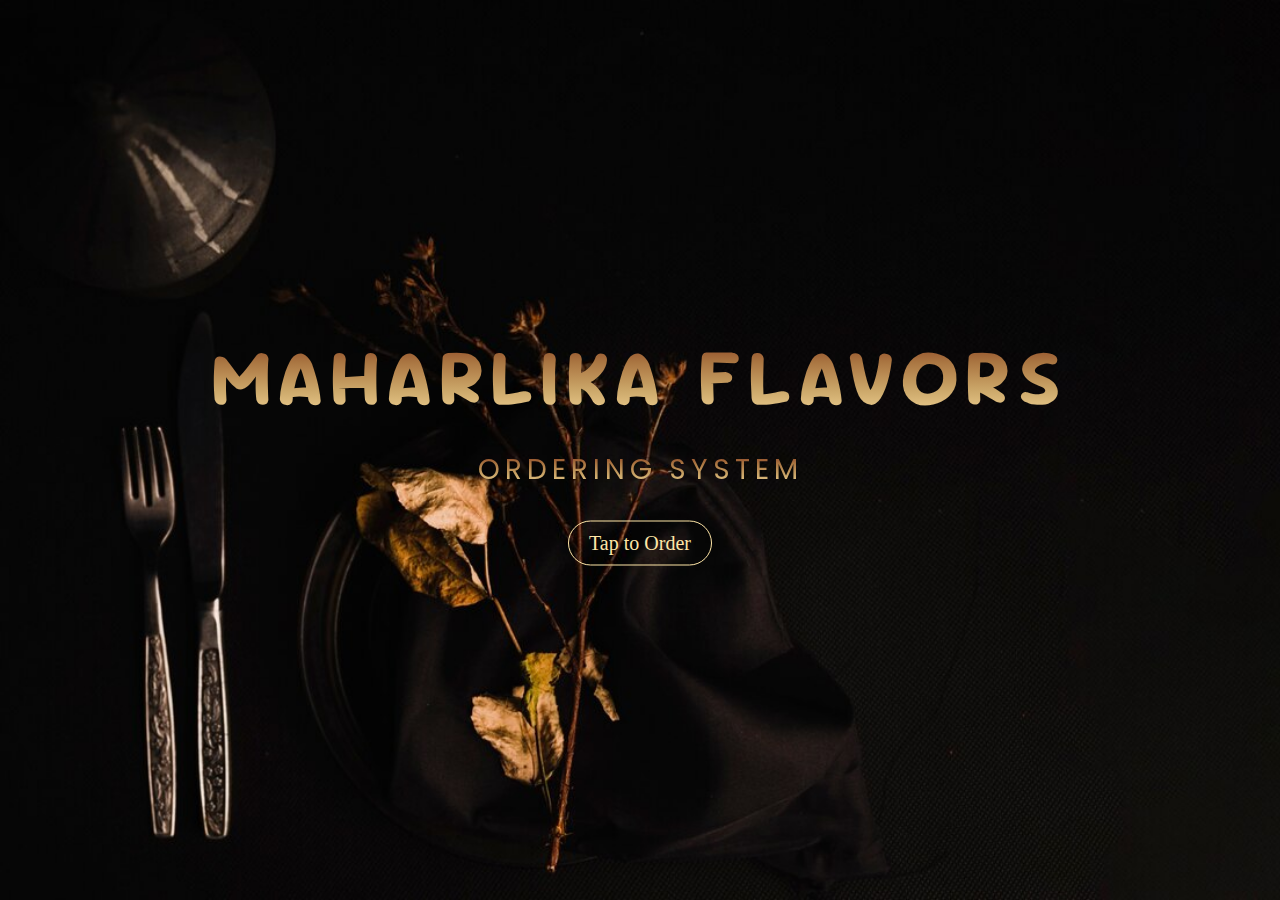
<file: html/index.html>
<!DOCTYPE html>
<html lang="en">
<head>
    <meta charset="UTF-8">
    <meta name="viewport" content="width=device-width, initial-scale=1.0">
    <title>Welcome to Maharlika Flavors</title>

    <link rel="icon" type="image/png" href="../images/logo.jpg">
    <link rel="stylesheet" href="../css/style.css">

</head>
<body>

    <div class="background-image">
    </div>
    
    <div class="container">
        <span class="text1">Maharlika Flavors</span>
        <span class="text2">Ordering System</span>

        <button class="btn btn1" id="btn">Tap to Order</button>

    </div>

    <script src="../js/script.js"></script>

</body>
</html>
</file>
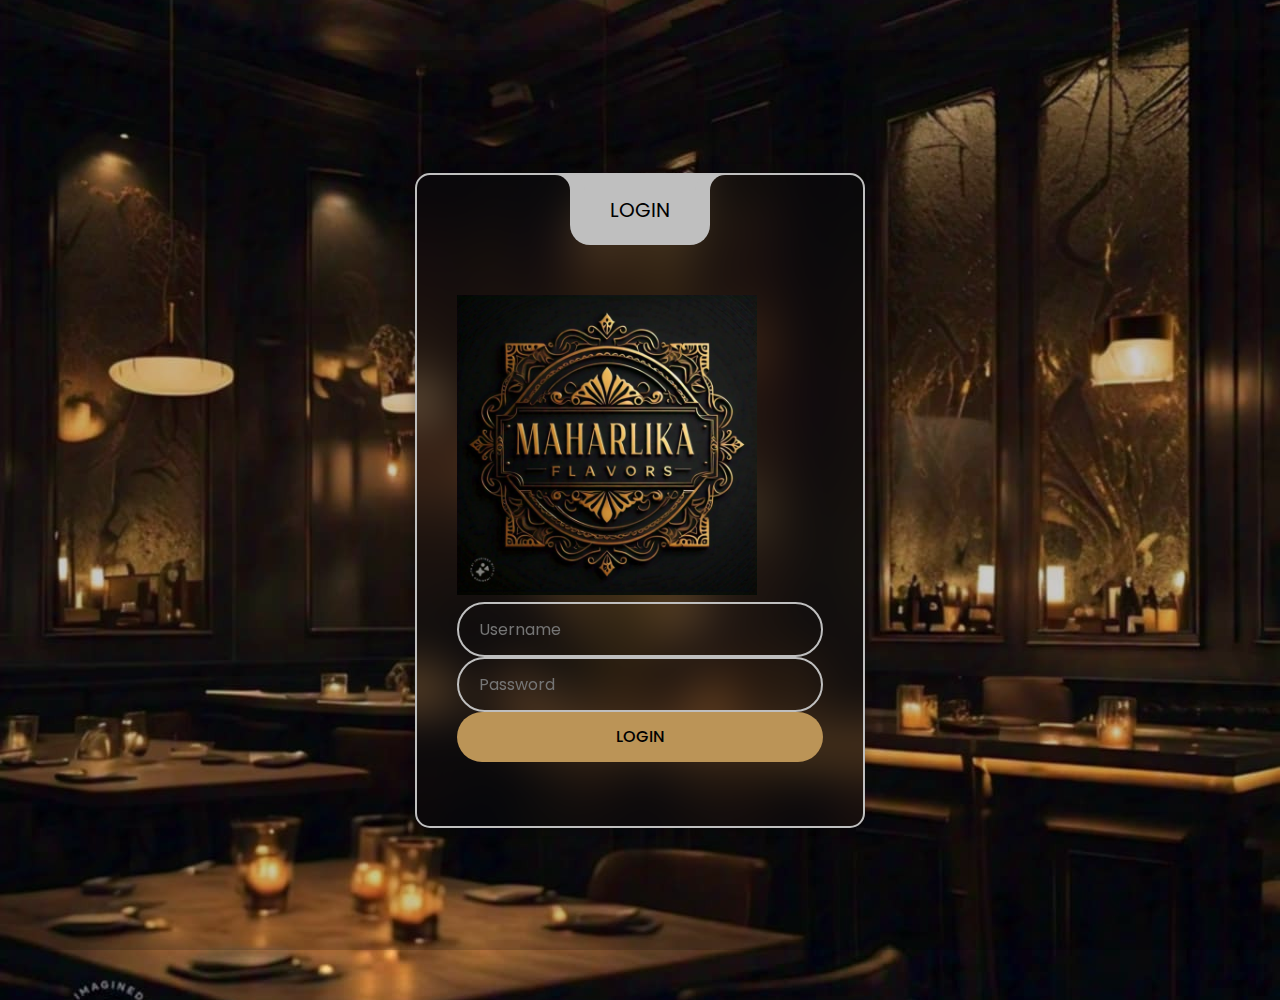
<file: html/login.html>
<!DOCTYPE html>
<html lang="en">
<head>
    <meta charset="UTF-8">
    <meta name="viewport" content="width=device-width, initial-scale=1.0">
    <title>Login | MaharlikaFlavors</title>

    <link rel="icon" type="image/png" href="../images/logo.jpg">
    <link href="https://cdn.jsdelivr.net/npm/bootstrap@5.0.2/dist/css/bootstrap.min.css" rel="stylesheet" integrity="sha384-EVSTQN3/azprG1Anm3QDgpJLIm9Nao0Yz1ztcQTwFspd3yD65VohhpuuCOmLASjC" crossorigin="anonymous">
    <link rel="stylesheet" href="../css/login.css">
</head>
<body class="text-center">
    <main class="form-signin">
        <form class="wrapper">
            <img class="mb-5 rounded-circle" src="../images/logo.jpg" alt="Maharlika Flavors Logo" width="300px" height="300px">
            <div class="login-box">
                <div class="login-header">
                    <span>LOGIN</span>
                </div>
            </div>
        
            <div class="input-box">
                <input type="text" id="email" class="input-field" placeholder="Username" required>
                <label for="email" class="label"></label>
            </div>
            <div class="input-box">
                <input type="password" id="pass" class="input-field" placeholder="Password" required>
                <label for="pass" class="label"></label>
            </div>
        
            <button id="login" class="w-100 btn btn-lg btn-primary" type="button">LOGIN</button> 
        </form>
    </main>
    <script src="../js/login.js"></script>
</body>
</html>
</file>
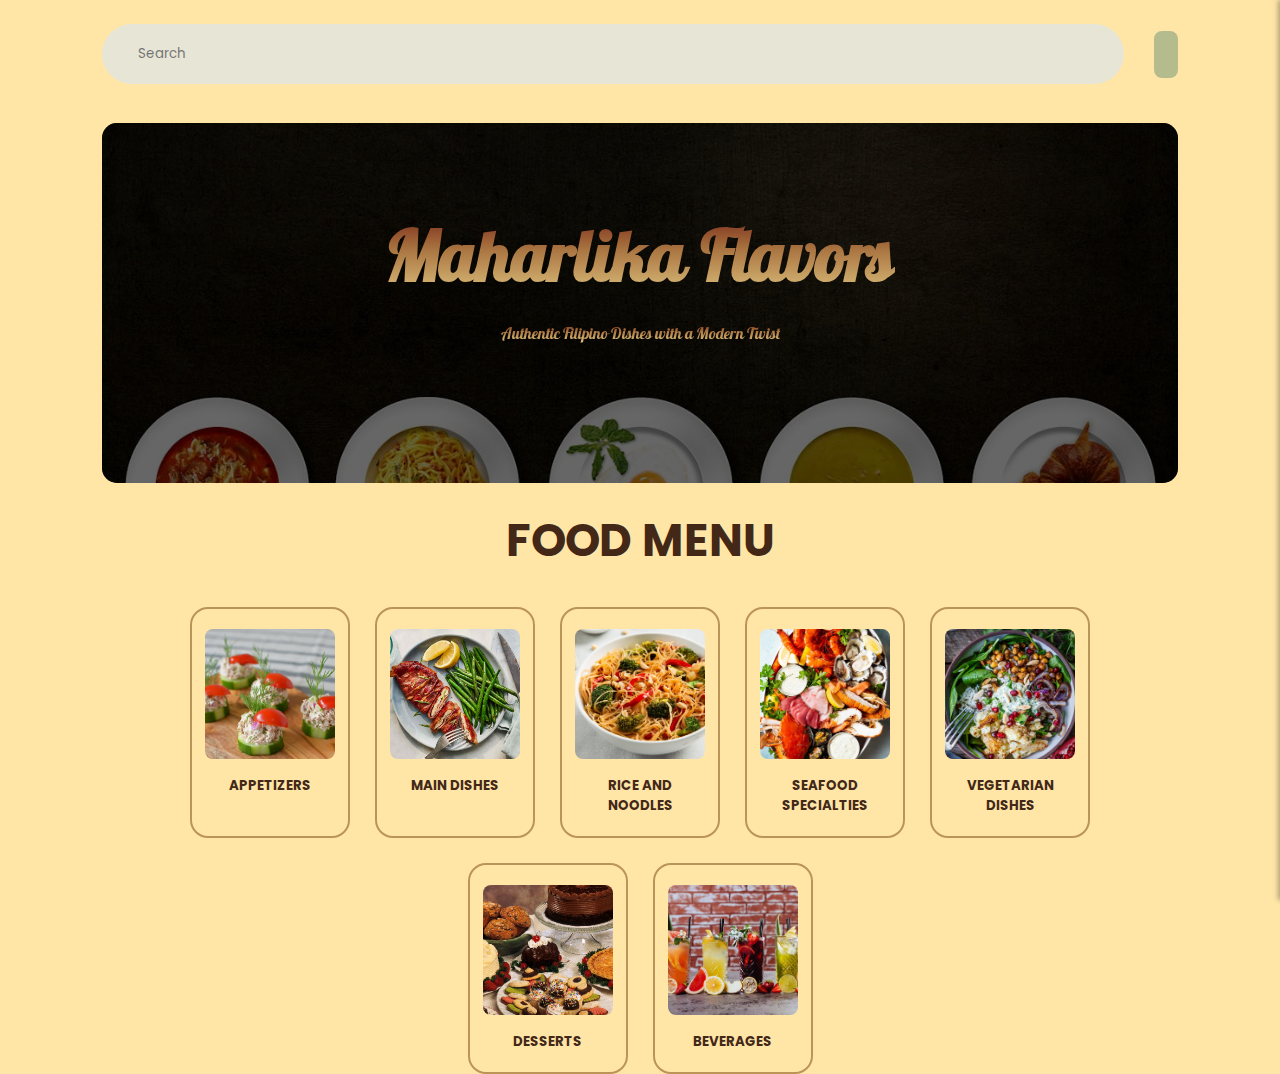
<file: html/order2.html>
<!DOCTYPE html>
<html lang="en">
<head>
    <meta charset="UTF-8">
    <meta name="viewport" content="width=device-width, initial-scale=1.0">
    <title>Menu</title>

    <link rel="icon" type="image/png" href="../images/logo.jpg">
    <link rel="stylesheet" href="../css/order2.css">
    <link rel="stylesheet" href="https://cdnjs.cloudflare.com/ajax/libs/font-awesome/6.6.0/css/all.min.css" integrity="sha512-Kc323vGBEqzTmouAECnVceyQqyqdsSiqLQISBL29aUW4U/M7pSPA/gEUZQqv1cwx4OnYxTxve5UMg5GT6L4JJg==" crossorigin="anonymous" referrerpolicy="no-referrer" />
   
</head>
<body>

    <header class="header">
        <nav class="header-menu">
            
            <div class="search-box">
                <i class="fa-solid fa-magnifying-glass"></i>
                <input type="text" id="searchInput" placeholder="Search">
            </div>
            <div class="eat-icon">
                <i class="fa-solid fa-utensils"></i>
            </div>
            <div class="sidebar" id="sidebar">
                <div class="sidebar-close">
                    <i class="fa-solid fa-xmark"></i>
                </div>
                <div class="order-list">
                    <h3>List Of Orders</h3>
                    <div class="list-items"></div>
                    <div class="sidebar-footer">
                        <div class="total-amount">
                           
                        <h4>Select Dining Option:</h4>
                        <select name="dine-option">
                            <option value="Dine In" selected>Dine In</option>
                            <option value="Take Out">Take Out</option>
                        </select>

                        <h4>Select Payment Option:</h4>
                        <select name="pay-option">
                            <option value="Cash" selected>Cash</option>
                            <option value="GCASH">GCASH</option>
                        </select>
                        </div>
                    </div>
                    <div class="total-container">
                        <h5>Total</h5>
                        <div class="order-total">Php 0.00</div>
                    </div>
                    <button class="checkout-btn">Checkout</button>
                </div>
            </div>
        </nav>
    </header>      

    <div class="cover">
        <div class="cover-overlay">
            <h1>Maharlika Flavors</h1>
            <span class="slogan">Authentic Filipino Dishes with a Modern Twist</span>
        </div>
    </div>

    <main>
        <h2 class="main-heading">Food Menu</h2>
        <div class="menu-list">
            <div class="menu-item">
                <a href="#appetizers-section">
                    <img src="../images/Categories/app.jpg" alt="Appetizers">
                    <h5>APPETIZERS</h5>
                </a>
            </div>
            <div class="menu-item">
                <a href="#main-dishes-section">
                    <img src="../images/Categories/main.jpg" alt="Main Dishes">
                    <h5>MAIN DISHES</h5>
                </a>
            </div>
            <div class="menu-item">
                <a href="#rice-noodles-section">
                    <img src="../images/Categories/rice.jpeg" alt="Rice and Noodles">
                    <h5>RICE AND NOODLES</h5>
                </a>
            </div>
            <div class="menu-item">
                <a href="#seafood-section">
                    <img src="../images/Categories/seafood.jpeg" alt="Seafood Specialties">
                    <h5>SEAFOOD SPECIALTIES</h5>
                </a>
            </div>
            <div class="menu-item">
                <a href="#vegetarian-section">
                    <img src="../images/Categories/vegetarian.jpg" alt="Vegetarian">
                    <h5>VEGETARIAN DISHES</h5>
                </a>
            </div>
            <div class="menu-item">
                <a href="#desserts-section">
                    <img src="../images/Categories/Desserts.jpg" alt="Desserts">
                    <h5>DESSERTS</h5>
                </a>
            </div>
            <div class="menu-item">
                <a href="#beverages-section">
                    <img src="../images/Categories/colorful-refreshing-cocktails.jpg" alt="Beverages">
                    <h5>BEVERAGES</h5>
                </a>
            </div>
        </div>
    </main>

    <section id="appetizers-section" class="section-header hidden">
        <h2 class="section-heading">Menu Items</h2>
        <h3 class="categories">Appetizers</h3>

        <div class="card-list">
            <div class="card">
                <img src="../images/Appetizers/Kinilaw.jpg" alt="Kinilaw na Tanigue">
                <h4 class="card-title">Kinilaw na Tanigue</h4>
                <p>Fresh tanigue fish marinated in vinegar, coconut milk, and spices</p> 
                <div class="card-price">
                    <div class="price">Php 350.00</div>
                    <i class="fa-solid fa-plus add-btn" data-name="Kinilaw na Tanigue" data-price="350"></i>
                </div>
            </div>

            <div class="card">
                <img src="../images/Appetizers/Pugon.jpg" alt="Pugon Baked Oysters">
                <h4 class="card-title">Pugon Baked Oysters</h4>
                <p>Oysters baked in a wood-fired oven with garlic-butter sauce</p> 
                <div class="card-price">
                    <div class="price">Php 400.00</div>
                    <i class="fa-solid fa-plus add-btn" data-name="Pugon Baked Oysters" data-price="400"></i>
                </div>
            </div>

            <div class="card">
                <img src="../images/Appetizers/Bulaklak.jpg" alt="Chicharong Bulaklak">
                <h4 class="card-title">Chicharong Bulaklak</h4>
                <p>Crispy pork ruffles served with spiced vinegar</p> 
                <div class="card-price">
                    <div class="price">Php 320.00</div>
                    <i class="fa-solid fa-plus add-btn" data-name="Chicharong Bulaklak" data-price="320"></i>                   
                </div>
            </div>

            <div class="card">
                <img src="../images/Appetizers/Sinuglaw.jpg" alt="Sinuglaw">
                <h4 class="card-title">Sinuglaw</h4>
                <p>Grilled pork belly mixed with fresh fish ceviche</p> 
                <div class="card-price">
                    <div class="price">Php 380.00</div>
                    <i class="fa-solid fa-plus add-btn" data-name="Sinuglaw" data-price="380"></i>
                </div>
            </div>

            <div class="card">
                <img src="../images/Appetizers/Lumpiang Ubod.jpg" alt="Pritong Lumpiang Ubod">
                <h4 class="card-title">Pritong Lumpiang Ubod</h4>
                <p>Deep-fried spring rolls filled with heart of palm and shrimp</p> 
                <div class="card-price">
                    <div class="price">Php 300.00</div>
                        <i class="fa-solid fa-plus add-btn" data-name="Pritong Lumpiang Ubod" data-price="300"></i>
                </div>
            </div>
        </div>

    </section>



    <section id="main-dishes-section" class="section-header hidden">
        <h2 class="section-heading">Menu Items</h2>
        <h3 class="categories">Main Dishes</h3>

        <div class="card-list">
            <div class="card">
                <img src="../images/Main Dishes/baboy.jpg" alt="Grilled Liempo">
                <h4 class="card-title">Grilled Liempo</h4>
                <p>Grilled pork belly marinated in native herbs and served with sinamak vinegar</p> 
                <div class="card-price">
                    <div class="price">Php 380.00</div>
                    <i class="fa-solid fa-plus add-btn" data-name="Grilled Liempo" data-price="380"></i>
                </div>
            </div>

            <div class="card">
                <img src="../images/Main Dishes/bagnet.jpg" alt="Pugon Baked Oysters">
                <h4 class="card-title">Ilocos Bagnet</h4>
                <p>a boiled, air-dried, then deep-fried slabs of pork belly to perfection.</p> 
                <div class="card-price">
                    <div class="price">Php 480.00</div>
                    <i class="fa-solid fa-plus add-btn" data-name="Ilocos Bagnet" data-price="480"></i>
                </div>
            </div>

            <div class="card">
                <img src="../images/Main Dishes/kaldereta.jpg" alt="Chicharong Bulaklak">
                <h4 class="card-title">Beef Kaldereta</h4>
                <p>a rich, very filling meaty dish and when served on a bed of cooked rice</p> 
                <div class="card-price">
                    <div class="price">Php 320.00</div>
                    <i class="fa-solid fa-plus add-btn" data-name="Beef Kaldereta" data-price="320"></i>
                </div>
            </div>

            <div class="card">
                <img src="../images/Main Dishes/pata.jpg" alt="Crispy Pata">
                <h4 class="card-title">Crispy Pata</h4>
                <p>Crispy deep-fried pork knuckle served with soy-vinegar dipping sauce</p> 
                <div class="card-price">
                    <div class="price">Php 650.00</div>
                    <i class="fa-solid fa-plus add-btn" data-name="Crispy Pata" data-price="650"></i>
                </div>
            </div>

            <div class="card">
                <img src="../images/Main Dishes/pchero.jpg" alt="Pritong Lumpiang Ubod">
                <h4 class="card-title">Pochero</h4>
                <p>Beef shank stew slow-cooked with fresh coconut water and native vegetables</p> 
                <div class="card-price">
                    <div class="price">Php 550.00</div>
                    <i class="fa-solid fa-plus add-btn" data-name="Pochero" data-price="550"></i>
                </div>
            </div>
        </div>
    </section>

    <section id="rice-noodles-section" class="section-header hidden">
        <h2 class="section-heading">Menu Items</h2>
        <h3 class="categories">Rice and Noodles</h3>

        <div class="card-list">
            <div class="card">
                <img src="../images/Rice and Noodles/Bringhe.jpg" alt="Bringhe">
                <h4 class="card-title">Bringhe</h4>
                <p>Traditional Filipino rice dish with glutinous rice, coconut milk, saffron, and chicken</p> 
                <div class="card-price">
                    <div class="price">Php 280.00</div>
                    <i class="fa-solid fa-plus add-btn" data-name="Bringhe" data-price="280"></i>
                </div>
            </div>

            <div class="card">
                <img src="../images/Rice and Noodles/Aligue Fried Rice.jpg" alt="Aligue Fried Rice">
                <h4 class="card-title">Aligue Fried Rice</h4>
                <p>Fried rice infused with rich crab fat (aligue) and garlic, delivering a luxurious flavor in every bite.</p> 
                <div class="card-price">
                    <div class="price">Php 380.00</div>
                    <i class="fa-solid fa-plus add-btn" data-name="Aligue Fried Rice" data-price="380"></i>
                </div>
            </div>

            <div class="card">
                <img src="../images/Rice and Noodles/garlic fried rice.jpg" alt="Garlic fried rice">
                <h4 class="card-title">Garlic Fried Rice</h4>
                <p>Fragrant jasmine rice stir-fried with aromatic garlic and green onions, enhanced with a hint of soy sauce.</p> 
                <div class="card-price">
                    <div class="price">Php 220.00</div>
                    <i class="fa-solid fa-plus add-btn" data-name="Garlic Fried Rice" data-price="220"></i>
                </div>
            </div>

            <div class="card">
                <img src="../images/Rice and Noodles/pancit malabon.jpg" alt="Pancit Malabon">
                <h4 class="card-title">Pancit Malabon</h4>
                <p>Thick rice noodles topped with seafood, eggs, and flavorful shrimp sauce</p> 
                <div class="card-price">
                    <div class="price">Php 340.00</div>
                    <i class="fa-solid fa-plus add-btn" data-name="Pancit Malabon" data-price="340"></i>
                </div>
            </div>
        </div>
    </section>


    <section id="seafood-section" class="section-header hidden">
        <h2 class="section-heading">Menu Items</h2>
        <h3 class="categories">Seafood Specialties</h3>

        <div class="card-list">
            <div class="card">
                <img src="../images/Seafood Specialties/ginataang alimasag.jpg" alt="Crab in Coconut Milk">
                <h4 class="card-title">Crab in Coconut Milk</h4>
                <p>Traditional Filipino rice dish with glutinous rice, coconut milk, saffron, and chicken</p> 
                <div class="card-price">
                    <div class="price">Php 280.00</div>
                        <i class="fa-solid fa-plus add-btn" data-name="Crab in Coconut Milk" data-price="280"></i>
                </div>
            </div>

            <div class="card">
                <img src="../images/Seafood Specialties/hipon sa sampalok.jpg" alt="Shrimp in Tamarind Sauce">
                <h4 class="card-title">Shrimp in Tamarind Sauce</h4>
                <p>Succulent shrimp cooked in a tangy tamarind sauce, offering a perfect balance of sweet and sour flavors.</p> 
                <div class="card-price">
                    <div class="price">Php 380.00</div>
                        <i class="fa-solid fa-plus add-btn" data-name="Shrimp in Tamarind Sauce" data-price="380"></i>
                </div>
            </div>

            <div class="card">
                <img src="../images/Seafood Specialties/inihaw na pusit.jpg" alt="Grilled Squid">
                <h4 class="card-title">Grilled Squid</h4>
                <p>Grilled squid marinated in a savory blend of spices, served tender and smoky, perfect as an appetizer or main dish.</p> 
                <div class="card-price">
                    <div class="price">Php 220.00</div>
                        <i class="fa-solid fa-plus add-btn" data-name="Grilled Squid" data-price="220"></i>
                </div>
            </div>

            <div class="card">
                <img src="../images/Seafood Specialties/inihaw na sugpo.jpg" alt="Grilled Prawns">
                <h4 class="card-title">Grilled Prawns</h4>
                <p>Grilled prawns marinated and cooked to perfection, delivering a smoky flavor and succulent texture.</p> 
                <div class="card-price">
                    <div class="price">Php 340.00</div>
                        <i class="fa-solid fa-plus add-btn" data-name="Grilled Prawns" data-price="340"></i>
                </div>
            </div>
        </div>
    </section>


    <section id="vegetarian-section" class="section-header hidden">
        <h2 class="section-heading">Menu Items</h2>
        <h3 class="categories">Vegetarian Dishes</h3>

        <div class="card-list">
            <div class="card">
                <img src="../images/Vegetarian Dishes/ensaladong pako.jpg" alt="Fern Salad">
                <h4 class="card-title">Fern Salad</h4>
                <p>A refreshing salad made with tender fiddlehead ferns, tossed with tomatoes, onions, and a tangy dressing for a vibrant and healthy dish.</p> 
                <div class="card-price">
                    <div class="price">Php 280.00</div>
                        <i class="fa-solid fa-plus add-btn" data-name="Fern Salad" data-price="280"></i>
                </div>
            </div>

            <div class="card">
                <img src="../images/Vegetarian Dishes/laing.jpg" alt="Laing">
                <h4 class="card-title">Laing</h4>
                <p>Taro leaves cooked in creamy coconut milk with spices and chili, creating a rich and flavorful dish with a hint of heat.</p> 
                <div class="card-price">
                    <div class="price">Php 380.00</div>
                        <i class="fa-solid fa-plus add-btn" data-name="Laing" data-price="380"></i>
                </div>
            </div>

            <div class="card">
                <img src="../images/Vegetarian Dishes/pinakbet ilocano.jpg" alt="Ilocano Vegetable Stew">
                <h4 class="card-title">Ilocano Vegetable Stew</h4>
                <p>A hearty mix of vegetables, including bitter melon, eggplant, and squash, sautéed with shrimp paste for a savory and nutritious dish.</p> 
                <div class="card-price">
                    <div class="price">Php 220.00</div>
                        <i class="fa-solid fa-plus add-btn" data-name="Ilocano Vegetable Stew" data-price="220"></i>
                </div>
            </div>

            <div class="card">
                <img src="../images/Vegetarian Dishes/tortang talong.jpg" alt="Eggplant Omelette">
                <h4 class="card-title">Eggplant Omelette</h4>
                <p>Grilled eggplant mixed with beaten eggs and pan-fried until golden, offering a delicious and satisfying meal or side dish.</p> 
                <div class="card-price">
                    <div class="price">Php 340.00</div>
                        <i class="fa-solid fa-plus add-btn" data-name="Eggplant Omelette" data-price="340"></i>
                </div>
            </div>
        </div>
    </section>

    <section id="desserts-section" class="section-header hidden">
        <h2 class="section-heading">Menu Items</h2>
        <h3 class="categories">Desserts</h3>

        <div class="card-list">
            <div class="card">
                <img src="../images/Desserts/Bibingka.jpg" alt="Bibingka">
                <h4 class="card-title">Bibingka</h4>
                <p>A traditional Filipino rice cake made from rice flour and coconut milk, baked to perfection and topped with salted eggs and grated coconut.</p> 
                <div class="card-price">
                    <div class="price">Php 380.00</div>
                        <i class="fa-solid fa-plus add-btn" data-name="Bibingka" data-price="380"></i>
                </div>
            </div>

            <div class="card">
                <img src="../images/Desserts/Leche Flan.jpg" alt="Leche Flan">
                <h4 class="card-title">Leche Flan</h4>
                <p>A rich and creamy custard topped with a smooth caramel sauce, offering a delightful balance of sweetness and texture.</p> 
                <div class="card-price">
                    <div class="price">Php 480.00</div>
                        <i class="fa-solid fa-plus add-btn" data-name="Leche Flan" data-price="480"></i>
                </div>
            </div>

            <div class="card">
                <img src="../images/Desserts/pastillas chiskik.jpg" alt="Pastillas Cheesecake">
                <h4 class="card-title">Pastillas Cheesecake</h4>
                <p>A unique twist on cheesecake, blending creamy cheese with the sweet flavors of pastillas, topped with a dusting of powdered sugar for a delightful treat.</p> 
                <div class="card-price">
                    <div class="price">Php 320.00</div>
                        <i class="fa-solid fa-plus add-btn" data-name="Pastillas Cheesecake" data-price="320"></i>
                </div>
            </div>

            <div class="card">
                <img src="../images/Desserts/suman at tsokolit.jpg" alt="Suman with Chocolate">
                <h4 class="card-title">Suman with Chocolate</h4>
                <p>Sticky rice cake wrapped in banana leaves, served with a rich chocolate sauce for dipping, combining sweet and creamy flavors.</p> 
                <div class="card-price">
                    <div class="price">Php 650.00</div>
                        <i class="fa-solid fa-plus add-btn" data-name="Suman with Chocolate" data-price="650"></i>
                </div>
            </div>

            <div class="card">
                <img src="../images/Desserts/Ube Halaya Cheesecake.jpg" alt="Ube Halaya Cheesecake">
                <h4 class="card-title">Ube Halaya Cheesecake</h4>
                <p>A vibrant cheesecake infused with creamy ube (purple yam), creating a deliciously unique dessert with a hint of sweetness and a beautiful color.</p> 
                <div class="card-price">
                    <div class="price">Php 550.00</div>
                        <i class="fa-solid fa-plus add-btn" data-name="Ube Halaya Cheesecake" data-price="550"></i>
                </div>
            </div>
        </div>
    </section>



    <section id="beverages-section" class="section-header hidden">
        <h2 class="section-heading">Menu Items</h2>
        <h3 class="categories">Beverages</h3>

        <div class="card-list">
            <div class="card">
                <img src="../images/Beverages/Cookies and Cream Milkshake.jpg" alt="Cookies and Cream Milkshake">
                <h4 class="card-title">Cookies and Cream Milkshake</h4>
                <p>A creamy blend of vanilla ice cream, crushed cookies, and milk, topped with whipped cream for a delightful and indulgent treat.</p> 
                <div class="card-price">
                    <div class="price">Php 280.00</div>
                        <i class="fa-solid fa-plus add-btn" data-name="Cookies and Cream Milkshake" data-price="280"></i>
                </div>
            </div>

            <div class="card">
                <img src="../images/Beverages/Dalandan Cooler.jpg" alt="Dalandan Cooler">
                <h4 class="card-title">Dalandan Cooler</h4>
                <p>A refreshing drink made from sweet dalandan (Philippine orange) juice, mixed with soda and served over ice, perfect for hot days.</p>
                <div class="card-price">
                    <div class="price">Php 380.00</div>
                        <i class="fa-solid fa-plus add-btn" data-name="Dalandan Cooler" data-price="380"></i>
                </div>
            </div>

            <div class="card">
                <img src="../images/Beverages/Kapeng Barako.jpg" alt="Kapeng Barako">
                <h4 class="card-title">Kapeng Barako</h4>
                <p>Strong and aromatic coffee made from Barako beans, known for its bold flavor and rich aroma, served hot or iced for a revitalizing experience.</p>
                <div class="card-price">
                    <div class="price">Php 220.00</div>
                        <i class="fa-solid fa-plus add-btn" data-name="Kapeng Barako" data-price="220"></i>
                </div>
            </div>

            <div class="card">
                <img src="../images/Beverages/Salabat Iced Tea.jpg" alt="Salabat Iced Tea">
                <h4 class="card-title">Salabat Iced Tea</h4>
                <p>A refreshing iced tea infused with ginger (salabat), offering a zesty and soothing flavor that’s perfect for any time of the day.</p>
                <div class="card-price">
                    <div class="price">Php 340.00</div>
                        <i class="fa-solid fa-plus add-btn" data-name="Salabat Iced Tea" data-price="340"></i>
                </div>
            </div>
        </div>
    </section>

 <script src="../js/order2.js"></script>
</file>
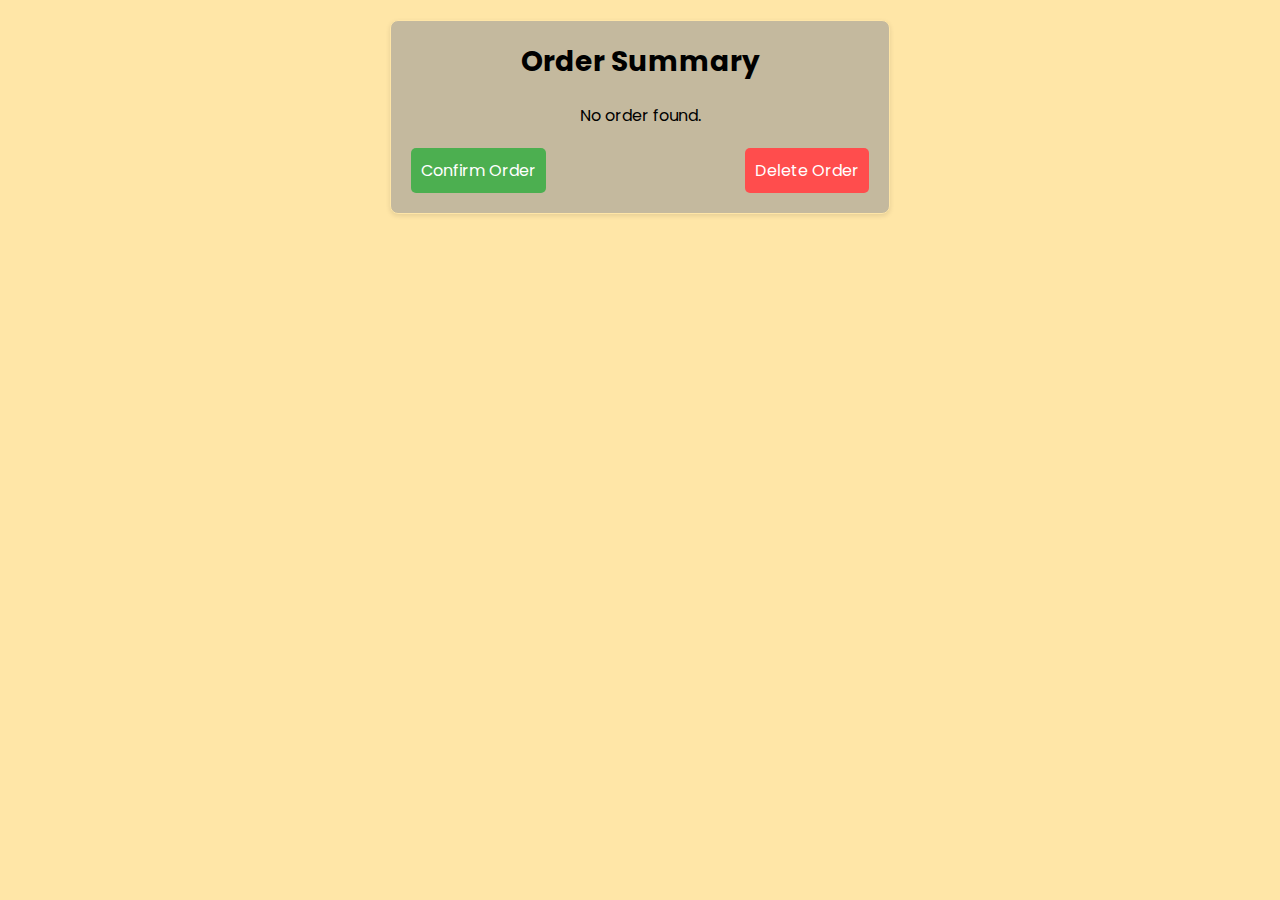
<file: html/ordersummary.html>
<!DOCTYPE html>
<html lang="en">
<head>
    <meta charset="UTF-8">
    <meta name="viewport" content="width=device-width, initial-scale=1.0">
    <title>Order Summary</title>

    <link rel="icon" type="image/png" href="../images/logo.jpg">
    
</head>

<style>

@import url('https://fonts.googleapis.com/css2?family=Poppins:ital,wght@0,100;0,200;0,300;0,400;0,500;0,600;0,700;0,800;0,900;1,100;1,200;1,300;1,400;1,500;1,600;1,700;1,800;1,900&display=swap');

* {
    margin: 0;
    padding: 0;
    border: none;
    outline: none;
    text-decoration: none;
    box-sizing: border-box;
    font-family: 'Poppins', Helvetica, sans-serif;
}

body {
    background-color: #FFE6A7;
    margin: 0;
    padding: 20px;
}

/* Header Styling */
header {
    text-align: center;
    margin-bottom: 20px;
}

h1 {
    font-size: 28px;
    margin: 0;
}

/* Main Section Styling */
main {
    background-color: #c4b99e;
    border: 1px solid #FFE6A7;
    border-radius: 8px;
    padding: 20px;
    box-shadow: 0 2px 5px rgba(0, 0, 0, 0.1);
    max-width: 500px;
    margin: 0 auto;
}

h2, h3, h4 {
    margin: 10px 0;
    text-align: left;
}

/* Order Details List */
ul {
    list-style-type: none;
    padding: 0;
}

li {
    display: flex;
    justify-content: space-between;
    padding: 5px 0;
    border-bottom: 1px dashed #ccc;
}

/* Total Section */
.total {
    font-weight: bold;
    font-size: 18px;
    border-top: 2px solid #000;
    margin-top: 10px;
    padding-top: 10px;
}

/* Dine and Payment Options */
.dine-option, .pay-option {
    font-size: 16px;
    margin: 10px 0;
    text-align: left;
}

/* Button Styling */
.button-container {
    display: flex;
    justify-content: space-between;
    margin-top: 20px;
}

button {
    padding: 10px;
    font-size: 16px;
    border: none;
    border-radius: 5px;
    cursor: pointer;
}

.delete-button {
    background-color: #ff4d4d;
    color: white;
}

.confirm-button {
    background-color: #4CAF50;
    color: white;
}

/* Print-specific styles */
@media print {
    .button-container {
        display: none; /* Hide the button container during printing */
    }
}

/* Modal Styling */
.modal {
    display: none; /* Hidden by default */
    position: fixed;
    z-index: 1; /* Sit on top */
    left: 0;
    top: 0;
    width: 100%;
    height: 100%;
    background-color: rgba(0, 0, 0, 0.5); /* Black background with opacity */
    padding-top: 100px;
    text-align: center;
}

.modal-content {
    background-color: #fff;
    padding: 20px;
    border-radius: 5px;
    width: 80%;
    margin: auto;
    font-size: 18px;
}

.modal-message {
    font-size: 20px;
    color: #4CAF50;
    font-weight: bold;
}

#nof{
    text-align: center;
}

</style>

<body>

    <main>
        <header>
            <h1>Order Summary</h1>
        </header>
        <div id="summary"></div>

        <div class="button-container">
            <button class="confirm-button" id="confirmOrder">Confirm Order</button>
            <button class="delete-button" id="deleteOrder">Delete Order</button>
        </div>

    </main>
    
    <!-- Modal -->
    <div id="confirmationModal" class="modal">
        <div class="modal-content">
            <div class="modal-message">Your order has been confirmed! Printing completed.</div>
        </div>
    </div>

    <script>

function formatCurrency(amount) {
    return `Php ${amount.toFixed(2)}`;
}

// Retrieve the current orderId and initialize orderId from localStorage or default to 1
let orderId = parseInt(localStorage.getItem('orderId')) || 1;

// Retrieve order summary from localStorage
const orderSummary = JSON.parse(localStorage.getItem('orderSummary'));

if (orderSummary) {
    const summaryDiv = document.getElementById('summary');
    summaryDiv.innerHTML = ` 
        <h2 class="dine-option">Dine Option : ${orderSummary.dineOption}</h2>
        <h2 class="pay-option">Payment Option : ${orderSummary.paymentOption}</h2>
        <h4>Order Details :</h4>
        <ul>
            ${Object.entries(orderSummary.orders).map(([itemName, details]) => `
                <li>${itemName} <span>${formatCurrency(details.price)} x ${details.quantity}</span></li>
            `).join('')}
        </ul>
        <div class="total">Total: ${formatCurrency(orderSummary.total)}</div>`;
} else {
    document.getElementById('summary').innerHTML = '<p id="nof">No order found.</p>';
}

// Flag to prevent multiple confirmations
let isConfirmed = false;

// Delete Order Button Functionality
document.getElementById('deleteOrder').addEventListener('click', () => {
    // Allow editing the order if it has been confirmed
    if (isConfirmed) {
        window.location.href = 'order2.html'; // Redirect to the order page for editing
    } else {
        localStorage.removeItem('orderSummary');
        window.location.href = 'order2.html'; // Redirect to order page to re-order
    }
});

// Confirm Order Button Functionality
document.getElementById('confirmOrder').addEventListener('click', () => {
    if (!orderSummary) {
        alert('No order summary found. Please add items to your order.');
        return;
    }

    isConfirmed = true;

    // Prepare the sales order
    const salesOrder = {
        orderId: orderId,
        summary: Object.keys(orderSummary.orders).join(", "),
        diningPreference: orderSummary.dineOption,
        paymentMethod: orderSummary.paymentOption,
        total: formatCurrency(orderSummary.total)
    };

    // Retrieve current sales data
    let salesData = JSON.parse(localStorage.getItem('salesData')) || [];

    // Update sales data in localStorage
    salesData.push(salesOrder);
    localStorage.setItem('salesData', JSON.stringify(salesData));

    // Clear the order summary to prevent duplicate entries
    localStorage.removeItem('orderSummary');

    // Increment orderId for the next order and save it
    orderId++;
    localStorage.setItem('orderId', orderId);

    // Show the modal after printing
    window.print();

    // Show the modal message
    const modal = document.getElementById('confirmationModal');
    modal.style.display = "block";

    // Close the modal after 5 seconds
    setTimeout(() => {
modal.style.display = "none";  // Hide the modal
window.location.href = "index.html";  // Redirect to index.html after 5 seconds
}, 5000);
});

    </script>

</body>
</html>
</file>
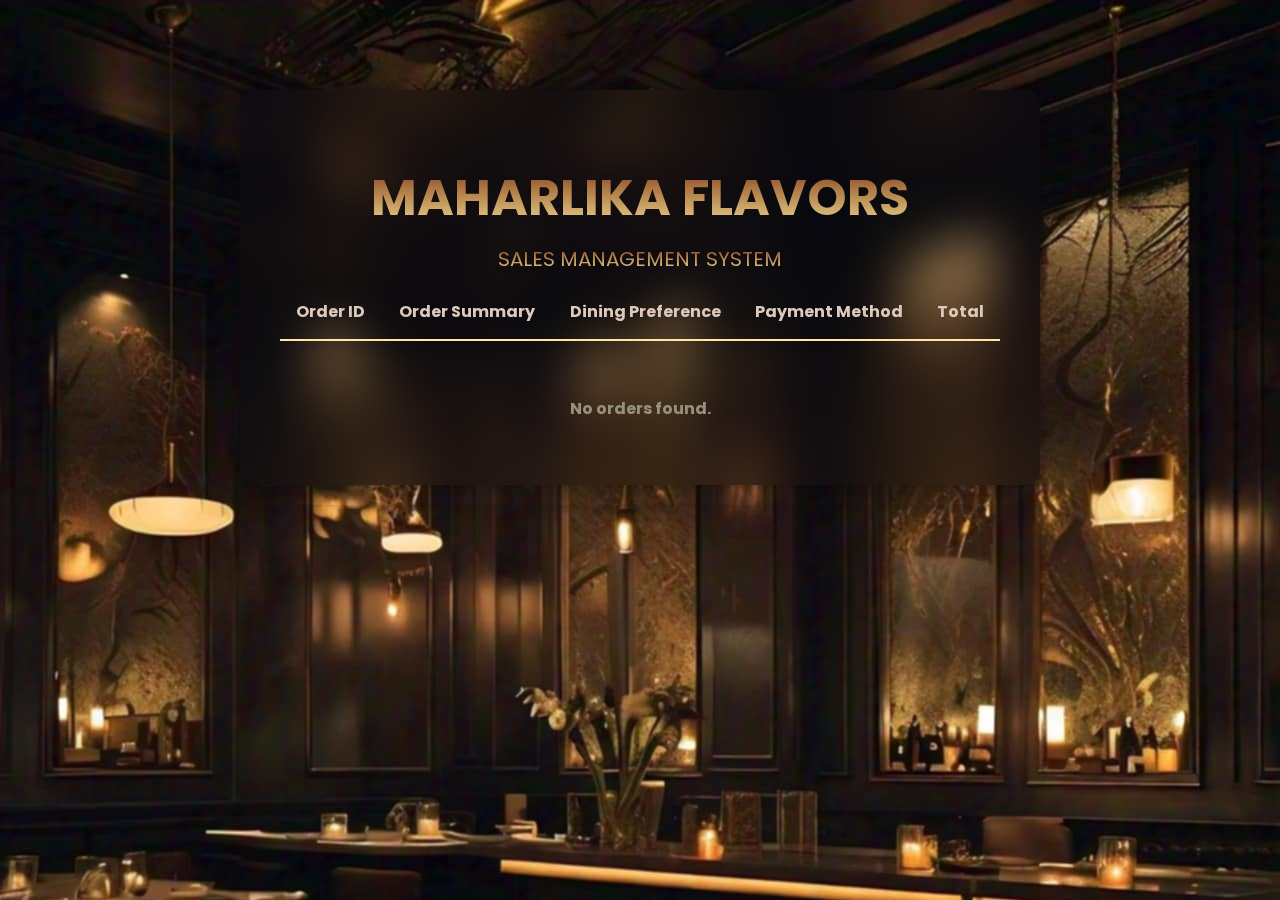
<file: html/salesRecord.html>
<!DOCTYPE html>
<html lang="en">
<head>
    <meta charset="UTF-8">
    <meta name="viewport" content="width=device-width, initial-scale=1.0">
    <title>Maharlika Flavors - Sales Management System</title>
    
    <link rel="icon" type="image/png" href="../images/logo.jpg">
    <link rel="stylesheet" href="../css/salesRec.css">

</head>
<body>

    <div class="container">

        <!-- Table -->
        <div class="table-container">

            <h1>MAHARLIKA FLAVORS</h1>
            <h2>SALES MANAGEMENT SYSTEM</h2>

            <table id="products" class="table">
                <thead>
                    <tr>
                        <th>Order ID</th>
                        <th>Order Summary</th>
                        <th>Dining Preference</th>
                        <th>Payment Method</th>
                        <th>Total</th>
                    </tr>
                </thead>
                <tbody id="product_content">
                    <!-- Dynamic content will go here -->
                </tbody>
            </table>
            <p id="no-orders-message" style="display:none;">No orders found.</p>
        </div>
    </div>

    <script>
        // Function to load sales data from localStorage
        function loadSalesData() {
            const tableBody = document.getElementById("product_content");
            const noOrdersMessage = document.getElementById("no-orders-message");

            // Retrieve all sales data from localStorage
            const salesData = JSON.parse(localStorage.getItem('salesData')) || [];

            // Clear any existing rows in the table
            tableBody.innerHTML = "";

            // Check if there are no sales data
            if (salesData.length === 0) {
                noOrdersMessage.style.display = 'block';  // Show the "No orders found" message
            } else {
                noOrdersMessage.style.display = 'none';   // Hide the message if there are orders

                // Create a set to keep track of displayed order IDs (unique order IDs)
                const displayedOrderIds = new Set();

                // Loop through the sales data and create rows for each order
                salesData.forEach((order) => {
                    // Check if the orderId has already been displayed
                    if (!displayedOrderIds.has(order.orderId)) {
                        const row = document.createElement("tr");

                        // Create cells for each property in the sales order
                        const orderIdCell = document.createElement("td");
                        orderIdCell.textContent = order.orderId;

                        const summaryCell = document.createElement("td");
                        summaryCell.textContent = order.summary;

                        const dineOptionCell = document.createElement("td");
                        dineOptionCell.textContent = order.diningPreference;

                        const paymentMethodCell = document.createElement("td");
                        paymentMethodCell.textContent = order.paymentMethod;

                        const totalCell = document.createElement("td");
                        totalCell.textContent = order.total;

                        // Append all cells to the row
                        row.appendChild(orderIdCell);
                        row.appendChild(summaryCell);
                        row.appendChild(dineOptionCell);
                        row.appendChild(paymentMethodCell);
                        row.appendChild(totalCell);

                        // Append the row to the table body
                        tableBody.appendChild(row);

                        // Add the orderId to the set to track it
                        displayedOrderIds.add(order.orderId);
                    }
                });
            }
        }

        // Call the function when the window loads
        window.onload = loadSalesData;
    </script>
</body>
</html>
</file>
<file: css/style.css>
@import url('https://fonts.googleapis.com/css2?family=Poppins:ital,wght@0,100;0,200;0,300;0,400;0,500;0,600;0,700;0,800;0,900;1,100;1,200;1,300;1,400;1,500;1,600;1,700;1,800;1,900&display=swap');
@import url('https://fonts.googleapis.com/css2?family=Press+Start+2P&family=Sour+Gummy:ital,wght@0,100..900;1,100..900&display=swap');

*{
    margin: 0;
    padding: 0;
    font-family: 'Poppins', sans-serif;
}

.background-image{
    background-image: url(../images/bg2.jpg);
    background-size: cover; 
    background-repeat: no-repeat;
    height: 100vh;
}

.container{
    text-align: center;
    position: absolute;
    top: 50%;
    left: 50%;
    transform: translate(-50%, -50%);
    width: 100%;
}

.container span{
    text-transform: uppercase;
    display: block;
}

.text1, .text2{
    background-image: linear-gradient(to bottom, #6f1d1b, #7f3422, #8e4a2b, #9d6035, #aa7642, #b6864f, #c1975c, #cca86a, #d9b779, #e5c788, #f2d697, #ffe6a7);
    -webkit-background-clip: text;
    -webkit-text-fill-color: transparent;
}
.text1{
    font-family: "Sour Gummy", sans-serif;
    font-size: 80px;
    font-weight: 700;
    letter-spacing: 8px;
    margin-bottom: 20px;
    position: relative;
    animation: text 3s 1;
}

.text2{
    font-size: 28px;
    letter-spacing: 5px;
    margin-bottom: 20px;
}

.btn{
    border: 1px solid #FFE6A7;
    border-radius: 30px;
    background: none;
    padding: 10px 20px;
    font-size: 20px;
    font-family: "monsterrat";
    cursor: pointer;
    margin: 10px;
    transition: 0.8s;
    position: relative;
    overflow: hidden;
}

.btn1{
    color:  #FFE6A7;
}

.btn1:hover{
    color: #FFE6A7;
}

.btn::before{
    content: "";
    position: absolute;
    left: 0;
    width: 100%;
    height: 0%;
    background: #99582A;
    z-index: -1;
    transition: 0.8s;
}

.btn1::before{
    bottom: 0;
    border-radius: 50% 50% 0 0;
}

.btn1:hover::before{
    height: 180%;
}
</file>
<file: css/login.css>
@import url('https://fonts.googleapis.com/css2?family=Poppins:ital,wght@0,100;0,200;0,300;0,400;0,500;0,600;0,700;0,800;0,900;1,100;1,200;1,300;1,400;1,500;1,600;1,700;1,800;1,900&display=swap');

*{
    margin: 0;
    padding: 0;
    box-sizing: border-box;
    font-family: 'Poppins', sans-serif;

}

body {
    display: flex;
    align-items: center;
    padding-top: 50px;
    padding-bottom: 50px;
    background-color: #1A1A1A; /* Darker background */
    height: 100%;
    color: #FFFFFF; /* Default text color */
    background-image: url(../images/bg1.jpg); 
    background-size: cover; 
    background-position: center; 
    background-repeat: no-repeat;
}

:root{
    --primary-color:  #bfbfbf;
    --second-color: #ffffff;
    --black-color: #000000;

}

.form-signin {
   width: 100%;
   display: flex;
   justify-content: center;
   align-items: center;
   min-height: 100vh;
   background-color: rgba(0, 0, 0, 0.2);

}

.wrapper{
    position: relative;
    width: 450px;
    backdrop-filter: blur(25px);
    border: 2px solid var(--primary-color);
    border-radius: 15px;
    padding: 7.5em 2.5em 4em 2.5em;
    color: var(--primary-color);
    box-shadow: 0px 0px 10px 2px rgba(0, 0, 0, 0.2);
}

.login-header{
    position: absolute;
    top: 0;
    left: 50%;
    transform: translateX(-50%);
    display: flex;
    align-items: center;
    justify-content: center;
    background-color: var(--primary-color);
    width: 140px;
    height: 70px;
    border-radius: 0 0 20px 20px;
}

.login-header span{
    font-size: 20px;
    color: var(--black-color);
}

.login-header::before{
    content: "";
    position: absolute;
    top: 0;
    left: -30px;
    width: 30px;
    height: 30px;
    border-top-right-radius: 50%;
    background: transparent;
    box-shadow: 15px 0 0 0 var(--primary-color);
}

.login-header::after{
    content: "";
    position: absolute;
    top: 0;
    right: -30px;
    width: 30px;
    height: 30px;
    border-top-left-radius: 50%;
    background: transparent;
    box-shadow: -15px 0 0 0 var(--primary-color);
}

.input-field{
    width: 100%;
    height: 55px;
    font-size: 16px;
    background: transparent;
    color: var(--second-color);
    padding-inline: 20px 50px;
    border: 2px solid var(--primary-color);
    border-radius: 30px;
    outline: none;
}
.form-signin .checkbox {
    font-weight: 400;
    color: #E0E0E0; /* Lighter checkbox text */
}

.form-signin input[type="email"] {
    margin-bottom: -1px;
    border-bottom-right-radius: 0;
    border-bottom-left-radius: 0;
    background-color: #3C3C3C; /* Darker input background */
    color: #FFFFFF; /* Input text color */
    border: 1px solid #555; /* Subtle border */
}

.form-signin input[type="pass"] {
    margin-bottom: -1px;
    border-bottom-right-radius: 0;
    border-bottom-left-radius: 0;
    background-color: #3C3C3C; /* Darker input background */
    color: #FFFFFF; /* Input text color */
    border: 1px solid #555; /* Subtle border */
}

#login {
   width: 100%;
   height: 50px;
   background-color: #BB9457;
   color: black;
   font-size: 16px;
   font-weight: 500;
   border: none;
   border-radius: 30px;
   cursor: pointer;
   transition: .3s;
}

#login:hover{
    background-color: #99582A;
}
</file>
<file: css/order2.css>
@import url('https://fonts.googleapis.com/css2?family=Poppins:ital,wght@0,100;0,200;0,300;0,400;0,500;0,600;0,700;0,800;0,900;1,100;1,200;1,300;1,400;1,500;1,600;1,700;1,800;1,900&display=swap');
@import url('https://fonts.googleapis.com/css2?family=Galada&family=Imperial+Script&display=swap');

* {
    margin: 0;
    padding: 0;
    border: none;
    outline: none;
    text-decoration: none;
    box-sizing: border-box;
    font-family: 'Poppins', Helvetica, sans-serif;
}

body {
    background-color: #FFE6A7;
    color: #432818;
    padding: 0 8%;
}

/* Header Section */

.header {
    padding: 1.5rem 0;
}

.header-menu {
    display: flex;
    justify-content: space-between;
    align-items: center;
    gap: 30px;
}

.search-box {
    display: flex;
    align-items: center;
    background-color: #e7e5d5;
    border-radius: 50px;
    flex: 1;
    padding: 0.5rem 1.5rem;
}


.search-box i {
    color: black;
}

.search-box input {
    background: transparent;
    padding: 12px;
    width: 85%;
}

.fa-utensils {
    padding: 12px;
    background-color: #b4bb8d;
    border-radius: 8px;
    cursor: pointer;
}

.eat-icon {
    position: relative;
}

.eat-icon span {
    background-color: #E9EED9;
    color: black;
    border-radius: 50%;
    width: 18px;
    height: 18px;
    font-size: 12px;
    display: flex;
    justify-content: center;
    align-items: center;
    font-weight: 600;
    position: absolute;
    right: -6px;
    top: -7px;
}

/* Cover Section */

.cover {
    background-image: url(../images/bg3.jpg);
    background-size: cover;
    height: 40vh;
    background-position: center;
    border-radius: 15px;
    margin-top: 15px;
}

.cover-overlay {
    background: rgba(0, 0, 0, 0.6);
    height: 100%;
    display: flex;
    flex-direction: column;
    align-items: center;
    justify-content: center;
    border-radius: 15px;
}

h1{
    font-size: 70px;
    margin-top: -50px;
}

h1, .slogan{
    font-family: "Galada", cursive;
    background-image: linear-gradient(to bottom, #6f1d1b, #7f3422, #8e4a2b, #9d6035, #aa7642, #b6864f, #c1975c, #cca86a, #d9b779, #e5c788, #f2d697, #ffe6a7);
    -webkit-background-clip: text;
    -webkit-text-fill-color: transparent;
}

/* Menu List */

.main-heading {
    color: #432818;
    text-align: center;
    padding-bottom: 20px;
    font-size: 45px;
    text-transform: uppercase;
    margin: 1.5rem 0 12px 0;
}

.menu-list {
    display: flex;
    justify-content: center;
    gap: 25px;
    flex-wrap: wrap;
}

.menu-item a {
    text-decoration: none;
    color: inherit; /* Keeps the text color unchanged */
    display: block;
    text-align: center;
}

.menu-item {
    width: 160px;
    display: flex;
    align-items: center;
    flex-direction: column;
    border: 2px solid  #BB9457;
    padding: 20px 23px;
    border-radius: 18px;
    transition: transform 0.3s ease, box-shadow 0.3s ease;
}

.menu-item:hover {
    transform: translateY(-5px); /* Lifts the item up slightly */
    box-shadow: 0 8px 15px rgba(0, 0, 0, 0.1); /* Adds a shadow effect */
}

.menu-item img {
    width: 130px; /* Set uniform width */
    height: 130px; /* Set uniform height */
    object-fit: cover; /* Ensures the image covers the area without distortion */
    border-radius: 8px;
}

.menu-item h5 {
    margin-top: 10px;
}

/* Hover effect for menu items */

.menu-item:hover {
    transform: scale(1.05); /* Slightly scale up on hover */
}

/* Section Heading */

.section-heading {
    color: #432818;
    text-align: center;
    padding-bottom: 20px;
    font-size: 35px;
    text-transform: uppercase;
    margin: 1.5rem 0 12px 0;
}

.section-header.hidden {
    display: none; /* Hides sections by default */
}

.section-header.show {
    display: block; /* Shows sections when the 'show' class is applied */
}

.categories{
    color: #432818;
    padding-bottom: 20px;
    font-size: 20px;
    text-transform: uppercase;
    margin: 1.5rem 0 12px 0;
    text-align: center;
}

/* Card List */

.card-list {
    display: flex;
    flex-wrap: wrap;
    gap: 20px;
    margin-bottom: 2rem;
    justify-content: center; /* Center the cards horizontally */
}

/* Card */

.card {
    flex: 1 1 calc(25% - 40px); /* Adjust the width for four cards per row */
    max-width: 250px; /* Optional: set a max width for each card */
    display: flex;
    flex-direction: column;
    align-items: center;
    gap: 10px;
    padding: 15px;
    border-radius: 10px;
    background: #BB9457;
    box-shadow: 0px 10px 15px -3px rgba(0, 0, 0, 0.1);
    text-align: center;
    color: black;
}

/* Card Image */

.card img {
    width: 150px; /* Set the same width as menu images */
    height: 150px; /* Set the same height */
    object-fit: cover; /* Ensures the image covers the area uniformly */
    border-radius: 8px;
}

/* Card Title */

.card-title {
    font-size: 1.2rem;
    margin: 10px 0;
}

/* Card Description */

.card-price {
    display: flex;
    align-items: center; /* Vertically center the price and icon */
    justify-content: space-between; /* Keeps the price on the left and the plus icon on the right */
    width: 100%; /* Ensures the container takes the full width of the card */
    margin-top: auto; /* Pushes the price and icon to the bottom */
}

.card-price p {
    font-size: 16px; /* Increased font size for better visibility */
    margin: 0; /* Remove margin for better alignment */
    font-weight: 600; /* Make the price bold for emphasis */
    line-height: 1.5; /* Adjusts the line height for better spacing */
}

.card-price .price {
    font-weight: 600; /* Keep the price bold */
    font-size: 16px; /* Match font size with paragraph */
}

.card-price i {
    cursor: pointer;
    font-size: 20px; /* Increased icon size for better visibility */
    color: #333;
}

/* General card styles */

.card:hover {
    transform: scale(1.05); /* Slightly scale up on hover */
}

.menu-item, .card {
    transition: display 0.3s ease;
}


.fa-plus {
    transition: color 0.3s ease, box-shadow 0.3s ease, transform 0.3s ease; /* transform transition */
    background: #E9EED9;
    border-radius: 50%;
    padding: 5px;
}

.fa-plus:hover {
    color: black; /* Change the color on hover */
    box-shadow: rgb(0, 0, 0 / 30%) 0px 4px 4px, rgb(7, 6, 6) 0px 0px 0px 3px; /* Existing shadow effect */
    transform: scale(1.1); /* Slightly enlarge the icon on hover */
}

/* Sidebar styles */

.sidebar {
    max-width: 1200px;
    position: fixed;
    right: 0;
    top: 0;
    width: 450px; /* Set width of the sidebar */
    height: 100%; /* Full height */
    background-color: #ddc894; /* Background color */
    box-shadow: -2px 0 5px rgba(0, 0, 0, 0.3); /* Shadow effect */
    padding: 20px; /* Inner padding */
    transform: translateX(100%); /* Initially hidden */
    transition: transform 0.3s ease; /* Smooth transition */
    z-index: 1000; /* Ensure sidebar is above other content */
    overflow-y: auto; /* Allow scrolling */
    max-height: 100%; /* Ensure it can scroll but won't overflow the page */
}

/* Show the sidebar when active */

.sidebar.active {
    transform: translateX(0); /* Slide in */
}

.sidebar::-webkit-scrollbar {
    width: 8px;
}

.sidebar::-webkit-scrollbar-thumb {
    background-color: rgba(0, 0, 0, 0.3);
    border-radius: 4px;
}

/* Show sidebar when active */
.sidebar.show {
    transform: translateX(0); /* Show sidebar */
}

/* Close button styles */
.sidebar-close {
    cursor: pointer; /* Change cursor on hover */
}

/* Hover effect for close icon */
.sidebar-close i {
    transition: color 0.3s ease; /* Smooth color transition */
}

.sidebar-close i:hover {
    color: #FF5733; /* Change color on hover */
}

/* Order list styles */
/* Style for the list of orders */

.order-list h3 {
    top: 10px;
    text-align: center;
    font-size: 25px;
    text-transform: uppercase;
    font-weight: bold;
    margin-bottom: 20px;
}

/* Style for individual order items */
/* Container for the total amount and other selections */
.sidebar-footer {
    max-width: 1200px;
    margin-top: 20px; /* Adjusted margin-top */
    display: flex;
    justify-content: space-between;
    align-items: flex-start;
    padding: 15px;
    
    font-size: 1.3rem;
    background-color: #ddc894;
    margin-bottom: 20px;
}

/* Style for the total-amount container */

.total-amount h4 {
    margin-bottom: 10px;
    color: #333;
    font-size: 16px;
    font-weight: bold;
}

.total-amount select {
    appearance: none; /* Remove default styling */
    font-size: 15px;
    padding: 10px;
    margin-bottom: 15px;
    border: 1px solid #ccc;
    border-radius: 5px;
    background-color: #ffffff;
    color: #333;
    width: 100%; /* Full width */
    cursor: pointer;
    transition: border-color 0.3s ease, background-color 0.3s ease;
    box-shadow: 0px 2px 4px rgba(0, 0, 0, 0.1);
}

.total-amount select:hover {
    background-color: #f1f1f1;
    border-color: #bbb;
}

.total-amount select:focus {
    outline: none;
    border-color: #4CAF50;
    box-shadow: 0px 0px 5px rgba(0, 123, 255, 0.2);
}

/* Style for the selection container (Dining/Payment) */
.selection-container {
    display: flex;
    gap: 20px;
    margin-bottom: 20px;
}

/* Style for each selection option (Dine In, Dine Out, Cash, Credit Card) */
.selection-option {
    padding: 10px 20px;
    background-color: #f1f1f1;
    border: 1px solid #ddd;
    border-radius: 8px;
    cursor: pointer;
    transition: background-color 0.3s, transform 0.2s;
}

/* Active state for selected option */
.selection-option.active {
    background-color: #4CAF50;
    color: white;
    border-color: #4CAF50;
}

/* Hover effect */
.selection-option:hover {
    background-color: #e2e2e2;
}

/* Heading styles */
h4 {
    margin-bottom: 10px;
    font-size: 1.2rem;
    font-weight: bold;
}

/* Order total styles */

.total-container{
    background-color: #ddc894;
    margin-bottom: 15px;
    padding: 20px;
    bottom: 0;
    max-width: 1200px;
    margin-top: 30px;
    display: flex;
    justify-content: space-between;
    position: sticky;
    align-items: center;
    font-size: 1.3rem; /* Larger font size for total */
}

.total-amount{
    font-size: 15px;
}


/* Checkout button styles */
.checkout-btn {
    position: sticky;
    bottom: 2px;
    gap: 5px;
    width: 100%;
    padding: 15px; /* Padding */
    font-size: 1.3rem;
    background-color: #9c7029; /* Button color */
    color: white; /* Text color */
    border: none; /* No border */
    border-radius: 7px; /* Rounded corners */
    cursor: pointer; /* Pointer cursor */
    transition: background-color 0.3s ease; /* Smooth transition */
}


.checkout-btn:hover {
    background-color: #6b4c1b; /* Darker shade on hover */
}

.order-item {
    display: flex;
    align-items: center;
    justify-content: space-between;
    padding: 2px 5px;
    width: 100%; /* Ensure it takes the full width of the container */
}

.item-name {
    flex: 1; /* Allows it to take up remaining space */
    margin-right: 10px; /* Add some space between name and quantity control */
    white-space: nowrap;
    overflow: hidden;
    text-overflow: ellipsis; /* Truncate text with ellipsis */
}


.quantity-control {
    display: flex;
    align-items: center;
    justify-content: space-around; /* Adjusts alignment within */
    gap: 5px; /* Adds space between buttons and display */
}

.minus-btn {
    margin-left: 10px;
}

.plus-btn {
    margin-left: 5px;
}


.quantity-btn {
    background-color: #e6decc; /* White background color */
    border: 1px solid #a5956d; /* Light gray border */
    border-radius: 5px;
    padding: 5px 10px;
    cursor: pointer;
    width: 30px;
    height: 30px;
}

.quantity-btn:hover {
    background-color: #d8d0bf; /* Light gray background color on hover */
}

.quantity-display {
    margin: 0 10px;
    font-size: 16px;
    font-weight: bold;
    
}

.delete-btn {
    background-color: #993432; /* Red background color */
    border: none;
    border-radius: 5px;
    padding: 5px 10px;
    cursor: pointer;
    color: #FFFFFF; /* White text color */
    margin-left: 5px;
}

.delete-btn:hover {
    background-color: #832422; /* Darker red background color on hover */
}

.list-items{
    padding-top: 30px;
    overflow: hidden;
}
</file>
<file: css/salesRec.css>
@import url('https://fonts.googleapis.com/css2?family=Poppins:ital,wght@0,100;0,200;0,300;0,400;0,500;0,600;0,700;0,800;0,900;1,100;1,200;1,300;1,400;1,500;1,600;1,700;1,800;1,900&display=swap');

*{
    margin: 0;
    padding: 0;
    font-family: 'Poppins', sans-serif;

}

body {
    font-family: 'Arial', sans-serif;
    background-color: #000000;
    text-align: center;
    margin: 0;
    background-image: url(../images/bg1.jpg);
}

.container {
    max-width: 800px;
    margin: 40px auto;
    padding: 20px;
    box-shadow: 0 4px 8px rgba(0, 0, 0, 0.1);
    border-radius: 10px;
}

h1{
    margin-top: -50px;
    font-weight: 400;
    font-style: normal;
    font-size: 50px;
    font-weight: bold;
}

h2 {
    font-size: 20px;
    font-weight: normal;
    margin-top: 8px;
}

h1, h2{
    font-family: "Poppins", cursive;
    background-image: linear-gradient(to bottom, #6f1d1b, #7f3422, #8e4a2b, #9d6035, #aa7642, #b6864f, #c1975c, #cca86a, #d9b779, #e5c788, #f2d697, #ffe6a7);
    -webkit-background-clip: text;
    -webkit-text-fill-color: transparent;
}

.table-container {
    margin-top: 30px;
    overflow-x: auto;
    position: relative;
    backdrop-filter: blur(25px);
    border: 2px solid var(--primary-color);
    border-radius: 15px;
    padding: 7.5em 2.5em 4em 2.5em;
    color: var(--primary-color);
    box-shadow: 0px 0px 10px 2px rgba(0, 0, 0, 0.2);
}

.table {
    width: 100%;
    border-collapse: collapse;
    margin-top: 10px;
}

.table thead th {
    color: #ddcabc;
    padding: 15px;
    font-size: 16px;
    text-align: center;
    border-bottom: 2px solid #FFE6A7;
}

.table tbody td {
    padding: 12px;
    font-size: 14px;
    color: #dbbba3;
    text-align: center;
    border-bottom: 1px solid #e1e1e1;
}

.table tbody tr:nth-child(odd) {
    background-color: #99582A;
}

.table tbody tr:nth-child(even) {
    background-color: #432818;
}

.table tbody tr:hover {
    background-color: #3d3722;
}

#no-orders-message{
    text-align:center; 
    font-weight:bold;
    color: #96907c;
    margin-top: 55px;
    margin-bottom: 0px;
}
</file>
